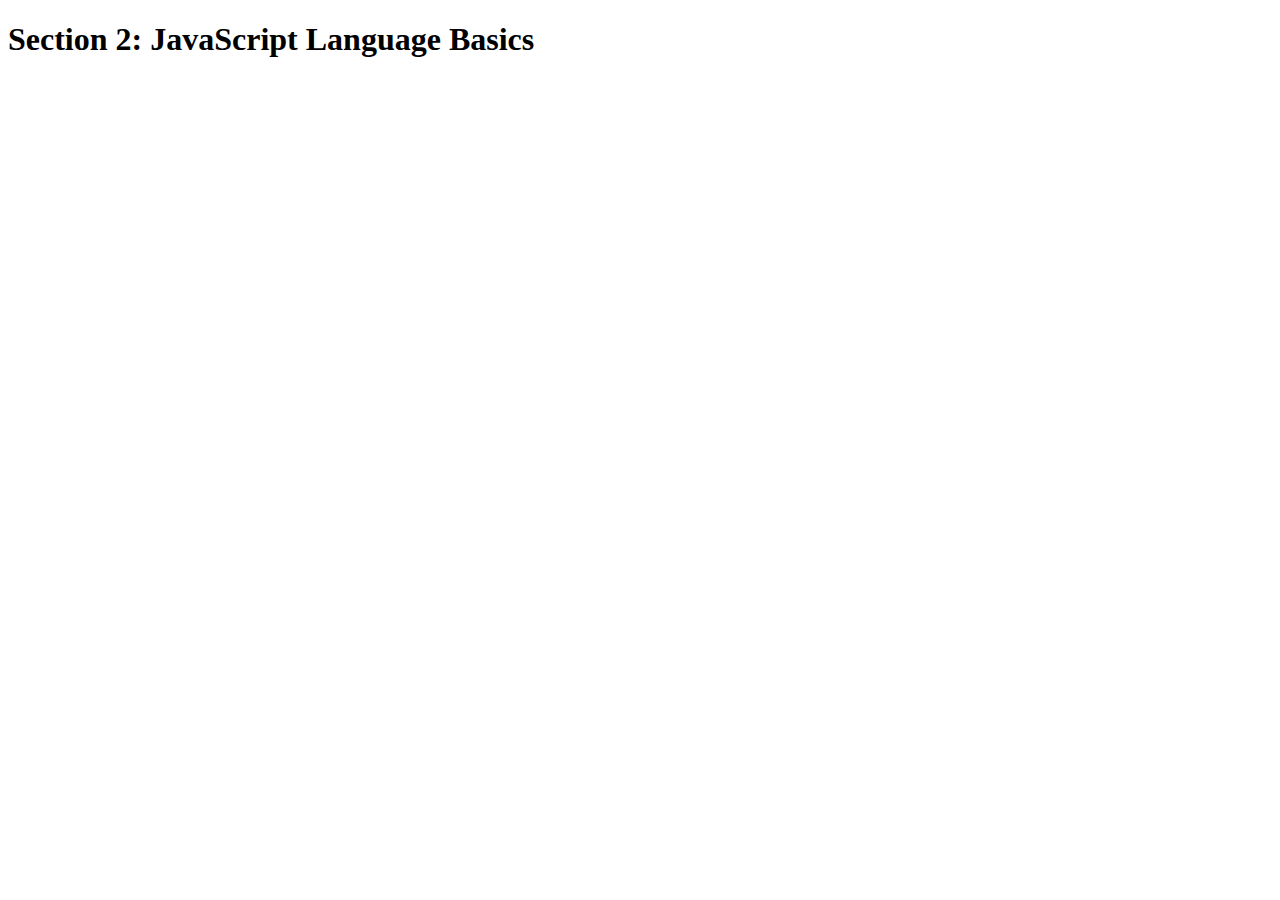
<file: ejercicios/2-JS-basics/index.html>
<!DOCTYPE html>
<html lang="en">
    <head>
        <meta charset="UTF-8">
        <title>Section 2: JavaScript Language Basics</title>
    </head>

    <body>
        <h1>Section 2: JavaScript Language Basics</h1>
    </body>

    <!-- <script>
        console.log('Hello World!');
    </script> -->

    <script src="myScript.js"></script>

</html>
</file>
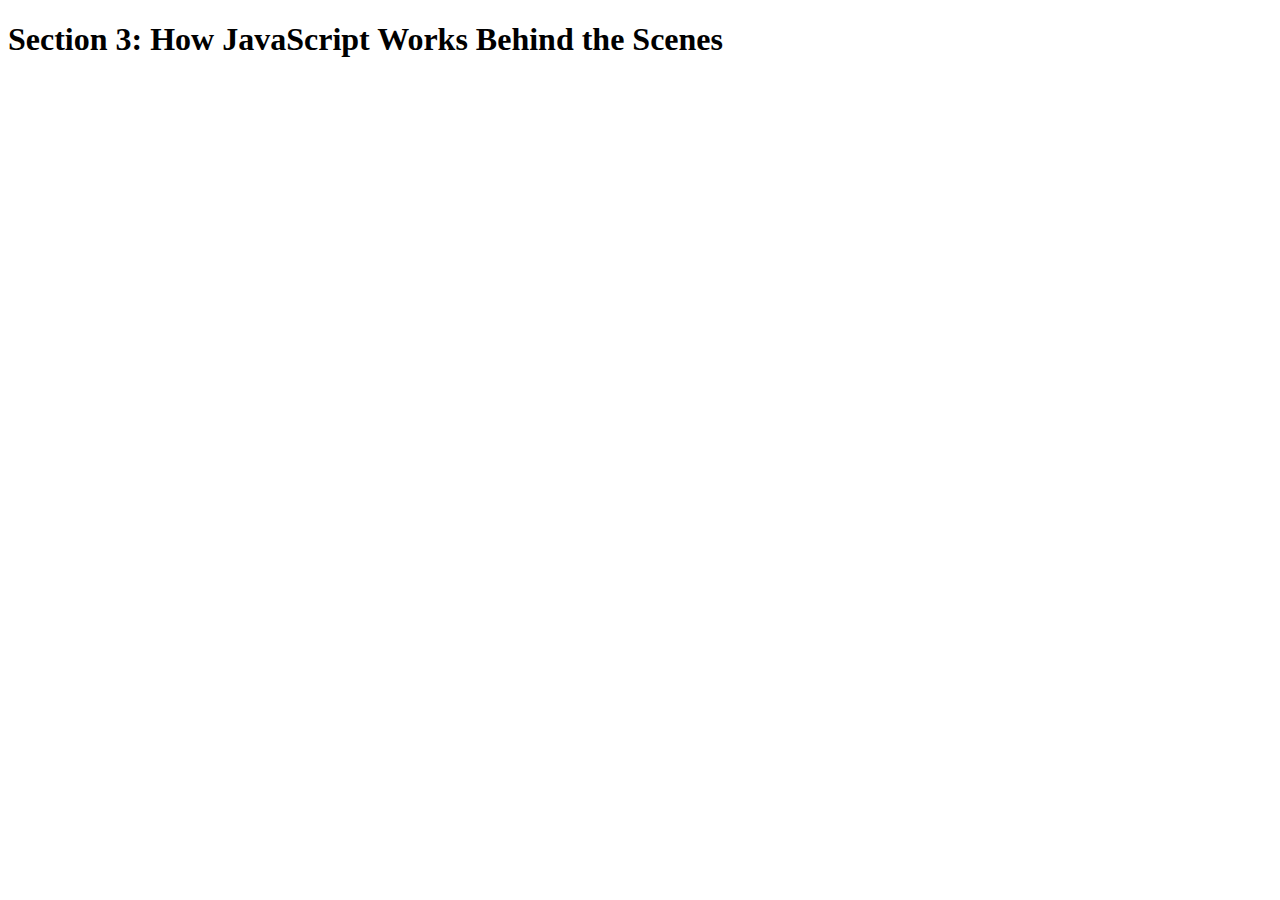
<file: ejercicios/3-how-JS-works/index.html>
<!DOCTYPE html>
<html lang="en">
    <head>
        <meta charset="UTF-8">
        <title>Section 3: How JavaScript Works Behind the Scenes</title>
    </head>

    <body>
        <h1>Section 3: How JavaScript Works Behind the Scenes</h1>
        <script src="script.js"></script>
    </body>
</html>
</file>
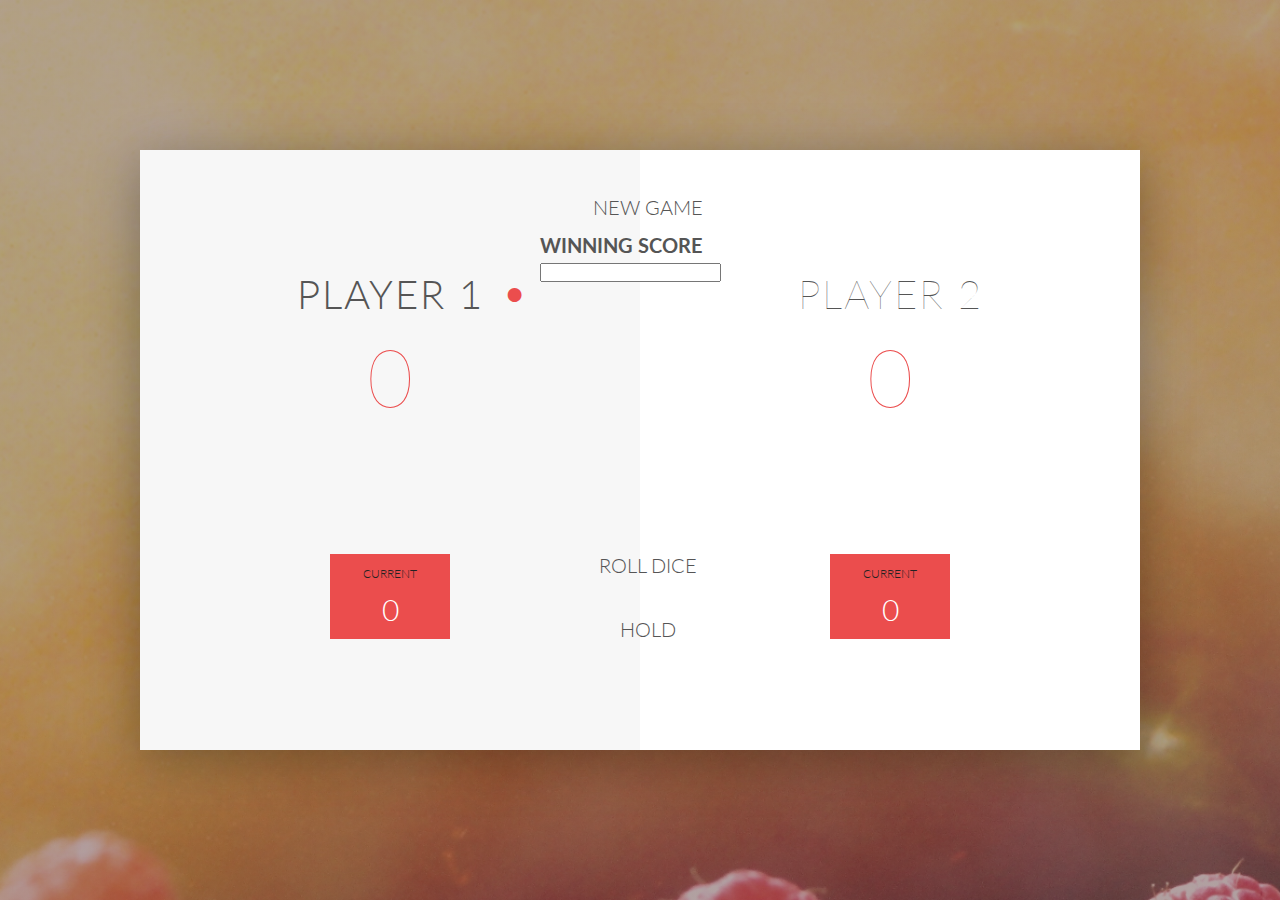
<file: ejercicios/4-DOM-pig-game/index.html>
<!DOCTYPE html>
<html lang="en">
    <head>
        <meta charset="UTF-8">
        <link href="https://fonts.googleapis.com/css?family=Lato:100,300,600" rel="stylesheet" type="text/css">
        <link href="http://code.ionicframework.com/ionicons/2.0.1/css/ionicons.min.css" rel="stylesheet" type="text/css">
        <link type="text/css" rel="stylesheet" href="style.css">
        
        <title>Pig Game</title>
    </head>

    <body>
        <div class="wrapper clearfix">
            <div class="player-0-panel active">
                <div class="player-name" id="name-0">Player 1</div>
                <div class="player-score" id="score-0">43</div>
                <div class="player-current-box">
                    <div class="player-current-label">Current</div>
                    <div class="player-current-score" id="current-0">11</div>
                </div>
            </div>
            
            <div class="player-1-panel">
                <div class="player-name" id="name-1">Player 2</div>
                <div class="player-score" id="score-1">72</div>
                <div class="player-current-box">
                    <div class="player-current-label">Current</div>
                    <div class="player-current-score" id="current-1">0</div>
                </div>
            </div>
            
            <button class="btn-new"><i class="ion-ios-plus-outline"></i>New game</button>
            <div id="wScore"><h4>Winning Score</h4><input type="text" id="finalScore"></div>
            <button class="btn-roll"><i class="ion-ios-loop"></i>Roll dice</button>
            <button class="btn-hold"><i class="ion-ios-download-outline"></i>Hold</button>
            
            <img src="dice-5.png" alt="Dice" class="dice">
            <img src="dice-5.png" alt="Dice" class="dice2">
        </div>
        
        <script src="app.js"></script>
    </body>
</html>
</file>
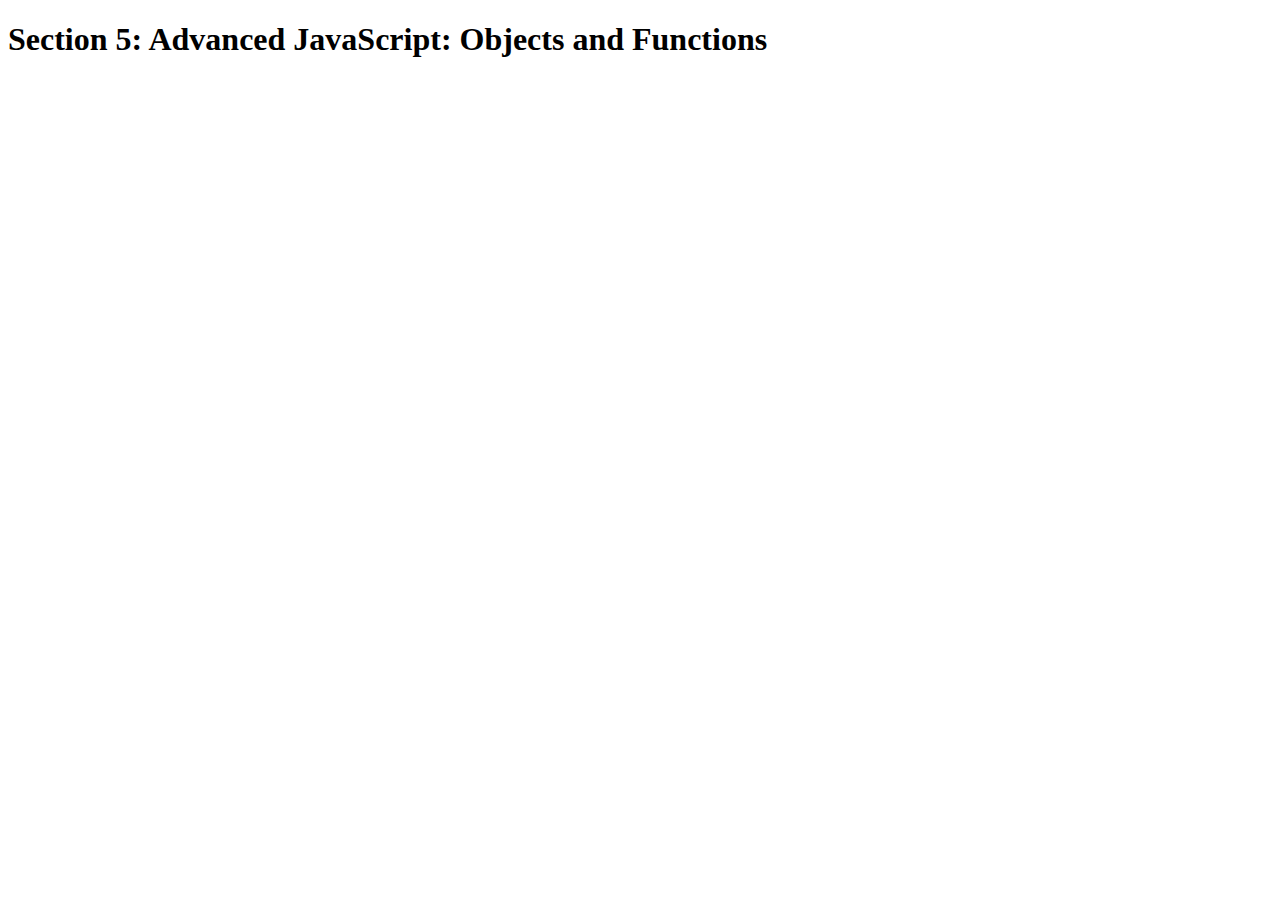
<file: ejercicios/5-advanced-JS/index.html>
<!DOCTYPE html>
<html lang="en">
    <head>
        <meta charset="UTF-8">
        <title>Section 5: Advanced JavaScript: Objects and Functions</title>
    </head>

    <body>
        <h1>Section 5: Advanced JavaScript: Objects and Functions</h1>
        <!-- <script src="script.js"></script> -->
        <script src="challenge7.js"></script>
    </body>
</html>
</file>
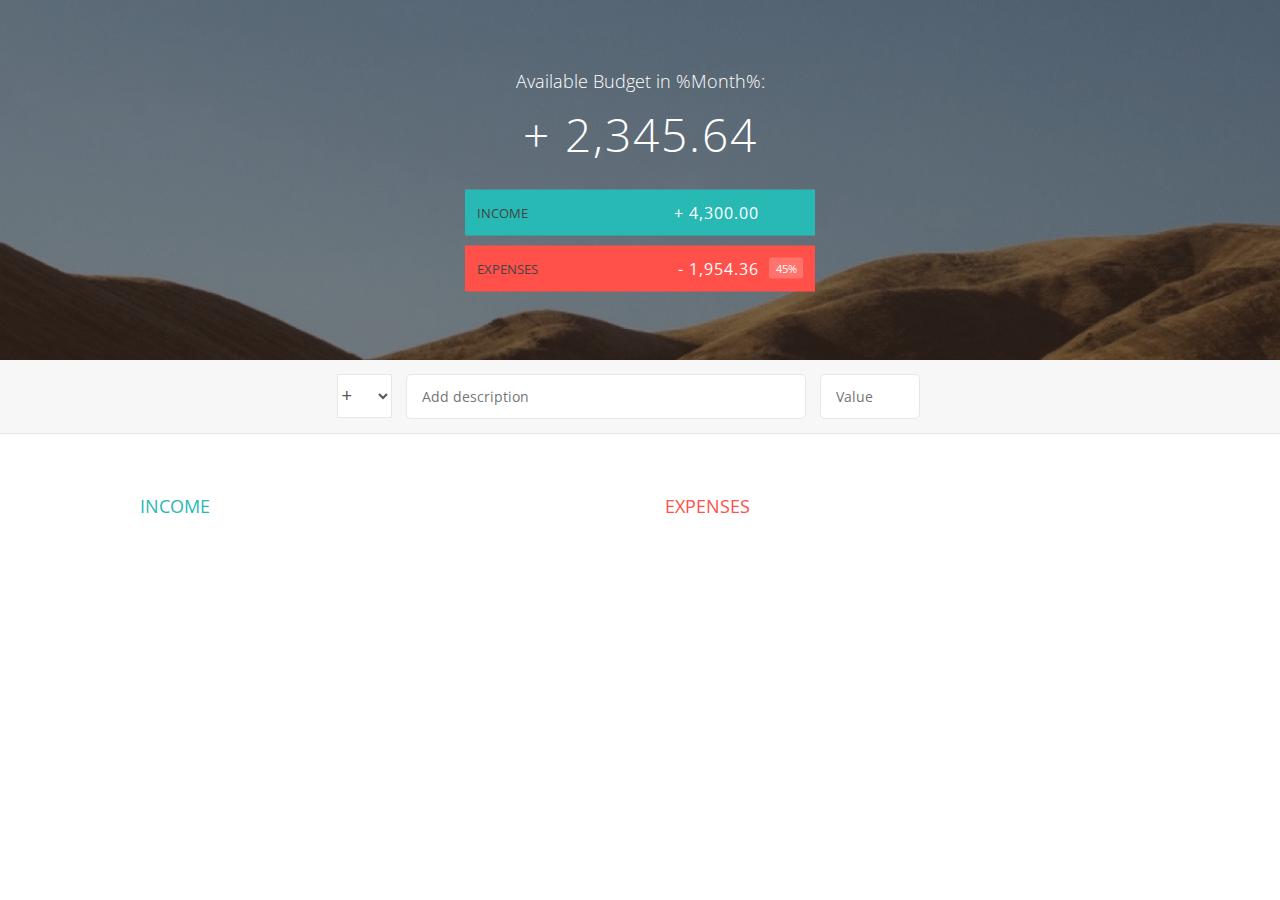
<file: ejercicios/6-budgety/index.html>
<!DOCTYPE html>
<html lang="en">
    <head>
        <meta charset="UTF-8">
        <link href="https://fonts.googleapis.com/css?family=Open+Sans:100,300,400,600" rel="stylesheet" type="text/css">
        <link href="http://code.ionicframework.com/ionicons/2.0.1/css/ionicons.min.css" rel="stylesheet" type="text/css">
        <link type="text/css" rel="stylesheet" href="style.css">
        <title>Budgety</title>
    </head>
    <body>
        
        <div class="top">
            <div class="budget">
                <div class="budget__title">
                    Available Budget in <span class="budget__title--month">%Month%</span>:
                </div>
                
                <div class="budget__value">+ 2,345.64</div>
                
                <div class="budget__income clearfix">
                    <div class="budget__income--text">Income</div>
                    <div class="right">
                        <div class="budget__income--value">+ 4,300.00</div>
                        <div class="budget__income--percentage">&nbsp;</div>
                    </div>
                </div>
                
                <div class="budget__expenses clearfix">
                    <div class="budget__expenses--text">Expenses</div>
                    <div class="right clearfix">
                        <div class="budget__expenses--value">- 1,954.36</div>
                        <div class="budget__expenses--percentage">45%</div>
                    </div>
                </div>
            </div>
        </div>
        
        
        
        <div class="bottom">
            <div class="add">
                <div class="add__container">
                    <select class="add__type">
                        <option value="inc" selected>+</option>
                        <option value="exp">-</option>
                    </select>
                    <input type="text" class="add__description" placeholder="Add description">
                    <input type="number" class="add__value" placeholder="Value">
                    <button class="add__btn"><i class="ion-ios-checkmark-outline"></i></button>
                </div>
            </div>
            
            <div class="container clearfix">
                <div class="income">
                    <h2 class="icome__title">Income</h2>
                    
                    <div class="income__list">
                       
                        <!--
                        <div class="item clearfix" id="income-0">
                            <div class="item__description">Salary</div>
                            <div class="right clearfix">
                                <div class="item__value">+ 2,100.00</div>
                                <div class="item__delete">
                                    <button class="item__delete--btn"><i class="ion-ios-close-outline"></i></button>
                                </div>
                            </div>
                        </div>
                        
                        <div class="item clearfix" id="income-1">
                            <div class="item__description">Sold car</div>
                            <div class="right clearfix">
                                <div class="item__value">+ 1,500.00</div>
                                <div class="item__delete">
                                    <button class="item__delete--btn"><i class="ion-ios-close-outline"></i></button>
                                </div>
                            </div>
                        </div>
                        -->
                        
                    </div>
                </div>
                
                
                
                <div class="expenses">
                    <h2 class="expenses__title">Expenses</h2>
                    
                    <div class="expenses__list">
                       
                        <!--
                        <div class="item clearfix" id="expense-0">
                            <div class="item__description">Apartment rent</div>
                            <div class="right clearfix">
                                <div class="item__value">- 900.00</div>
                                <div class="item__percentage">21%</div>
                                <div class="item__delete">
                                    <button class="item__delete--btn"><i class="ion-ios-close-outline"></i></button>
                                </div>
                            </div>
                        </div>

                        <div class="item clearfix" id="expense-1">
                            <div class="item__description">Grocery shopping</div>
                            <div class="right clearfix">
                                <div class="item__value">- 435.28</div>
                                <div class="item__percentage">10%</div>
                                <div class="item__delete">
                                    <button class="item__delete--btn"><i class="ion-ios-close-outline"></i></button>
                                </div>
                            </div>
                        </div>
                        -->
                        
                    </div>
                </div>
            </div>
            
            
        </div>
        
        <script src="app.js"></script>
    </body>
</html>
</file>
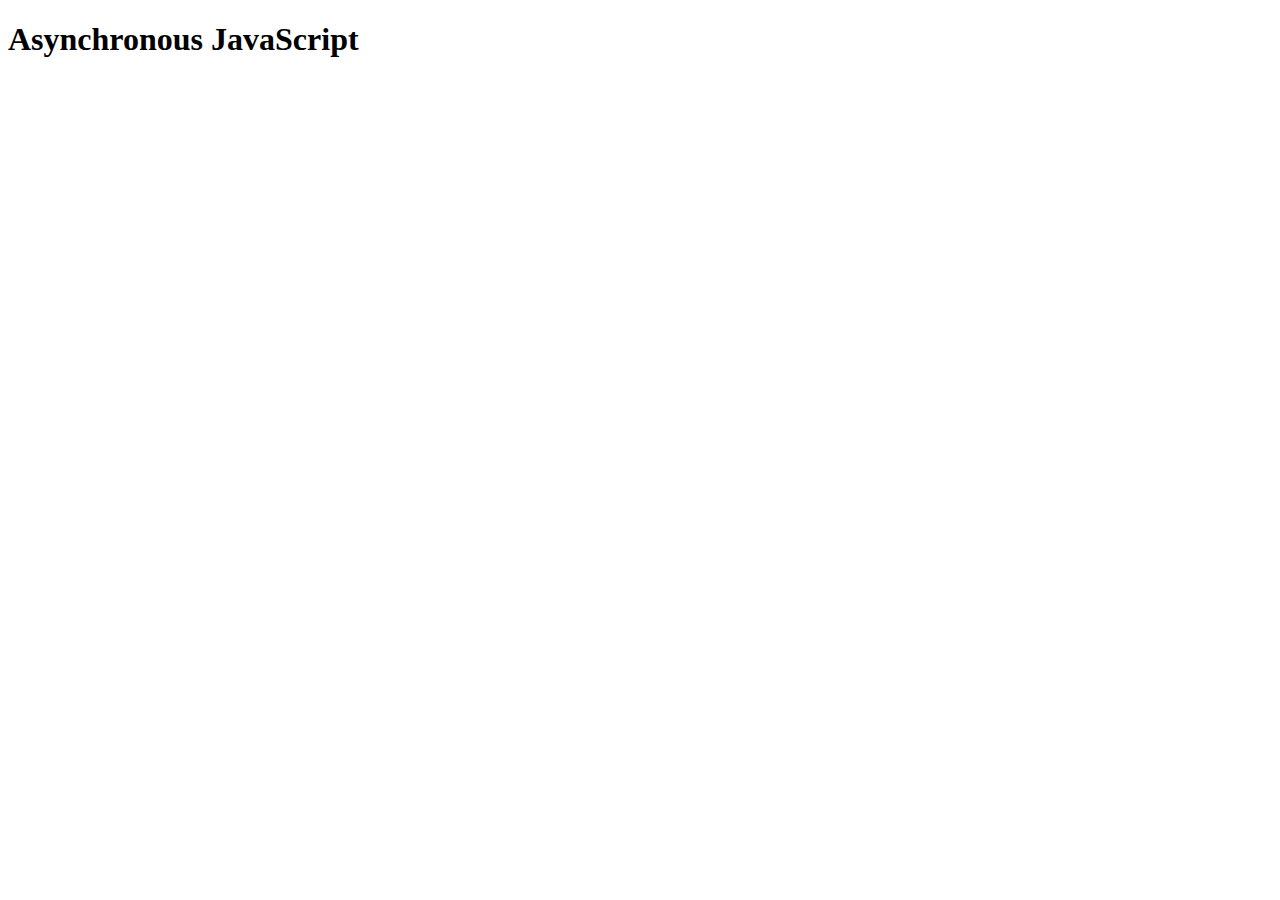
<file: ejercicios/8-asynchronous-JS/asynchronous.html>
<!DOCTYPE html>
<html lang="en">
<head>
    <meta charset="UTF-8">
    <meta name="viewport" content="width=device-width, initial-scale=1.0">
    <meta http-equiv="X-UA-Compatible" content="ie=edge">
    <title>Asynchronous JavaScript</title>
</head>
<body>
    <h1>Asynchronous JavaScript</h1>
    <script>
        
    </script>
</body>
</html>
</file>
<file: ejercicios/4-DOM-pig-game/style.css>
/**********************************************
*** GENERAL
**********************************************/

* {
    margin: 0;
    padding: 0;
    box-sizing: border-box;
    
}

.clearfix::after {
    content: "";
    display: table;
    clear: both;
}

body {
    background-image: linear-gradient(rgba(62, 20, 20, 0.4), rgba(62, 20, 20, 0.4)), url(back.jpg);
    background-size: cover;
    background-position: center;
    font-family: Lato;
    font-weight: 300;
    position: relative;
    height: 100vh;
    color: #555;
}

.wrapper {
    width: 1000px;
    position: absolute;
    top: 50%;
    left: 50%;
    transform: translate(-50%, -50%);
    background-color: #fff;
    box-shadow: 0px 10px 50px rgba(0, 0, 0, 0.3);
    overflow: hidden;
}

.player-0-panel,
.player-1-panel {
    width: 50%;
    float: left;
    height: 600px;
    padding: 100px;
}



/**********************************************
*** PLAYERS
**********************************************/

.player-name {
    font-size: 40px;
    text-align: center;
    text-transform: uppercase;
    letter-spacing: 2px;
    font-weight: 100;
    margin-top: 20px;
    margin-bottom: 10px;
    position: relative;
}

.player-score {
    text-align: center;
    font-size: 80px;
    font-weight: 100;
    color: #EB4D4D;
    margin-bottom: 130px;
}

.active { background-color: #f7f7f7; }
.active .player-name { font-weight: 300; }

.active .player-name::after {
    content: "\2022";
    font-size: 47px;
    position: absolute;
    color: #EB4D4D;
    top: -7px;
    right: 10px;
    
}

.player-current-box {
    background-color: #EB4D4D;
    color: #fff;
    width: 40%;
    margin: 0 auto;
    padding: 12px;
    text-align: center;
}

.player-current-label {
    text-transform: uppercase;
    margin-bottom: 10px;
    font-size: 12px;
    color: #222;
}

.player-current-score {
    font-size: 30px;
}

button {
    position: absolute;
    width: 200px;
    left: 50%;
    transform: translateX(-50%);
    color: #555;
    background: none;
    border: none;
    font-family: Lato;
    font-size: 20px;
    text-transform: uppercase;
    cursor: pointer;
    font-weight: 300;
    transition: background-color 0.3s, color 0.3s;
}

#wScore {
    position: absolute;
    width: 200px;
    left: 50%;
    bottom: 78%;
    transform: translateX(-50%);
    font-family: Lato;
    font-size: 20px;
    text-transform: uppercase;
    font-weight: 300;
}

button:hover { font-weight: 600; }
button:hover i { margin-right: 20px; }

button:focus {
    outline: none;
}

i {
    color: #EB4D4D;
    display: inline-block;
    margin-right: 15px;
    font-size: 32px;
    line-height: 1;
    vertical-align: text-top;
    margin-top: -4px;
    transition: margin 0.3s;
}

.btn-new { top: 45px;}
.btn-roll { top: 403px;}
.btn-hold { top: 467px;}

.dice {
    position: absolute;
    left: 50%;
    top: 178px;
    transform: translateX(-50%);
    height: 100px;
    box-shadow: 0px 10px 60px rgba(0, 0, 0, 0.10);
}

.dice2 {
    position: absolute;
    left: 50%;
    top: 290px;
    transform: translateX(-50%);
    height: 100px;
    box-shadow: 0px 10px 60px rgba(0, 0, 0, 0.10);
}


.winner { background-color: #f7f7f7; }
.winner .player-name { font-weight: 300; color: #EB4D4D; }
</file>
<file: ejercicios/6-budgety/style.css>
/**********************************************
*** GENERAL
**********************************************/

* {
    margin: 0;
    padding: 0;
    box-sizing: border-box;
}

.clearfix::after {
    content: "";
    display: table;
    clear: both;
}

body {
    color: #555;
    font-family: Open Sans;
    font-size: 16px;
    position: relative;
    height: 100vh;
    font-weight: 400;
}

.right { float: right; }
.red { color: #FF5049 !important; }
.red-focus:focus { border: 1px solid #FF5049 !important; }

/**********************************************
*** TOP PART
**********************************************/

.top {
    height: 40vh;
    background-image: linear-gradient(rgba(0, 0, 0, 0.35), rgba(0, 0, 0, 0.35)), url(back.png);
    background-size: cover;
    background-position: center;
    position: relative;
}

.budget {
    position: absolute;
    width: 350px;
    top: 50%;
    left: 50%;
    transform: translate(-50%, -50%);
    color: #fff;
}

.budget__title {
    font-size: 18px;
    text-align: center;
    margin-bottom: 10px;
    font-weight: 300;
}

.budget__value {
    font-weight: 300;
    font-size: 46px;
    text-align: center;
    margin-bottom: 25px;
    letter-spacing: 2px;
}

.budget__income,
.budget__expenses {
    padding: 12px;
    text-transform: uppercase;
}

.budget__income {
    margin-bottom: 10px;
    background-color: #28B9B5;
}

.budget__expenses {
    background-color: #FF5049;
}

.budget__income--text,
.budget__expenses--text {
    float: left;
    font-size: 13px;
    color: #444;
    margin-top: 2px;
}

.budget__income--value,
.budget__expenses--value {
    letter-spacing: 1px;
    float: left;
}

.budget__income--percentage,
.budget__expenses--percentage {
    float: left;
    width: 34px;
    font-size: 11px;
    padding: 3px 0;
    margin-left: 10px;
}

.budget__expenses--percentage {
    background-color: rgba(255, 255, 255, 0.2);
    text-align: center;
    border-radius: 3px;
}


/**********************************************
*** BOTTOM PART
**********************************************/

/***** FORM *****/
.add {
    padding: 14px;
    border-bottom: 1px solid #e7e7e7;
    background-color: #f7f7f7;
}

.add__container {
    margin: 0 auto;
    text-align: center;
}

.add__type {
    width: 55px;
    border: 1px solid #e7e7e7;
    height: 44px;
    font-size: 18px;
    color: inherit;
    background-color: #fff;
    margin-right: 10px;
    font-weight: 300;
    transition: border 0.3s;
}

.add__description,
.add__value {
    border: 1px solid #e7e7e7;
    background-color: #fff;
    color: inherit;
    font-family: inherit;
    font-size: 14px;
    padding: 12px 15px;
    margin-right: 10px;
    border-radius: 5px;
    transition: border 0.3s;
}

.add__description { width: 400px;}
.add__value { width: 100px;}

.add__btn {
    font-size: 35px;
    background: none;
    border: none;
    color: #28B9B5;
    cursor: pointer;
    display: inline-block;
    vertical-align: middle;
    line-height: 1.1;
    margin-left: 10px;
}

.add__btn:active { transform: translateY(2px); }

.add__type:focus,
.add__description:focus,
.add__value:focus {
    outline: none;
    border: 1px solid #28B9B5;
}

.add__btn:focus { outline: none; }

/***** LISTS *****/
.container {
    width: 1000px;
    margin: 60px auto;
}

.income {
    float: left;
    width: 475px;
    margin-right: 50px;
}

.expenses {
    float: left;
    width: 475px;
}

h2 {
    text-transform: uppercase;
    font-size: 18px;
    font-weight: 400;
    margin-bottom: 15px;
}

.icome__title { color: #28B9B5; }
.expenses__title { color: #FF5049; }

.item {
    padding: 13px;
    border-bottom: 1px solid #e7e7e7;
}

.item:first-child { border-top: 1px solid #e7e7e7; }
.item:nth-child(even) { background-color: #f7f7f7; }

.item__description {
    float: left;
}

.item__value {
    float: left;
    transition: transform 0.3s;
}

.item__percentage {
    float: left;
    margin-left: 20px;
    transition: transform 0.3s;
    font-size: 11px;
    background-color: #FFDAD9;
    padding: 3px;
    border-radius: 3px;
    width: 32px;
    text-align: center;
}

.income .item__value,
.income .item__delete--btn {
    color: #28B9B5;
}

.expenses .item__value,
.expenses .item__percentage,
.expenses .item__delete--btn {
    color: #FF5049;
}


.item__delete {
    float: left;
}

.item__delete--btn {
    font-size: 22px;
    background: none;
    border: none;
    cursor: pointer;
    display: inline-block;
    vertical-align: middle;
    line-height: 1;
    display: none;
}

.item__delete--btn:focus { outline: none; }
.item__delete--btn:active { transform: translateY(2px); }

.item:hover .item__delete--btn { display: block; }
.item:hover .item__value { transform: translateX(-20px); }
.item:hover .item__percentage { transform: translateX(-20px); }


.unpaid {
    background-color: #FFDAD9 !important;
    cursor: pointer;
    color: #FF5049;

}

.unpaid .item__percentage { box-shadow: 0 2px 6px 0 rgba(0, 0, 0, 0.1); }
.unpaid:hover .item__description { font-weight: 900; }
</file>
